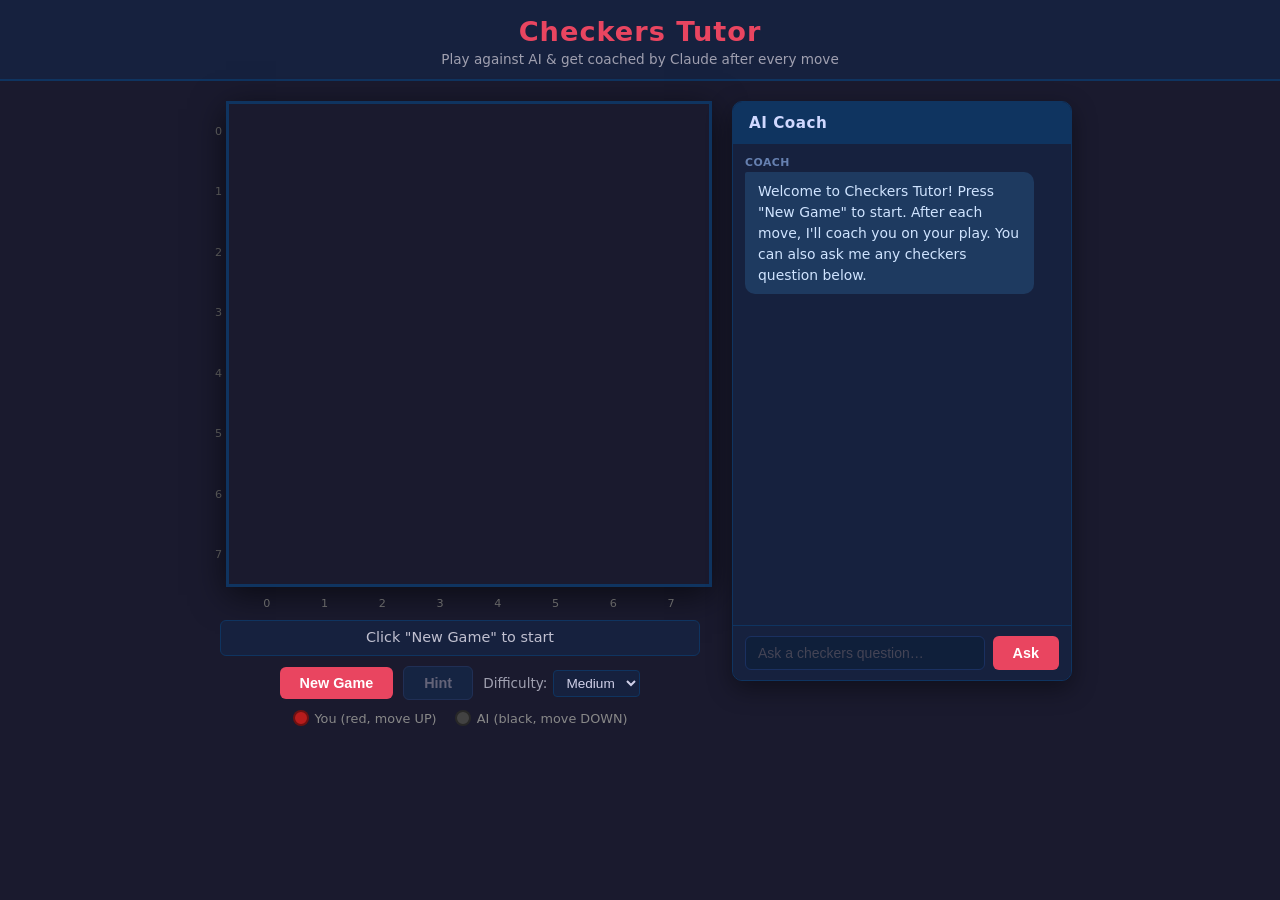
<file: frontend/index.html>
<!DOCTYPE html>
<html lang="en">
<head>
  <meta charset="UTF-8" />
  <meta name="viewport" content="width=device-width, initial-scale=1.0, maximum-scale=1.0" />
  <meta http-equiv="Cache-Control" content="no-cache, no-store, must-revalidate" />
  <title>Checkers Tutor</title>
  <link rel="stylesheet" href="style.css" />
</head>
<body>
  <div class="app">

    <!-- Header -->
    <header class="header">
      <h1>Checkers Tutor</h1>
      <p>Play against AI &amp; get coached by Claude after every move</p>
    </header>

    <!-- Main layout -->
    <div class="main">

      <!-- Left: board + controls -->
      <section class="board-section">
        <div class="board-wrap">
          <!-- Row labels left -->
          <div class="labels-col">
            <span>0</span><span>1</span><span>2</span><span>3</span>
            <span>4</span><span>5</span><span>6</span><span>7</span>
          </div>

          <div id="board" class="board"></div>

          <!-- Col labels bottom -->
        </div>
        <div class="col-labels">
          <span>0</span><span>1</span><span>2</span><span>3</span>
          <span>4</span><span>5</span><span>6</span><span>7</span>
        </div>

        <!-- Status bar -->
        <div id="statusBar" class="status-bar">Click "New Game" to start</div>

        <!-- Controls -->
        <div class="controls">
          <button id="newGameBtn" class="btn btn-primary">New Game</button>
          <button id="hintBtn"    class="btn btn-secondary" disabled>Hint</button>
          <label class="diff-label">
            Difficulty:
            <select id="difficulty">
              <option value="easy">Easy</option>
              <option value="medium" selected>Medium</option>
              <option value="hard">Hard</option>
            </select>
          </label>
        </div>

        <!-- Legend -->
        <div class="legend">
          <span class="legend-piece red-swatch"></span> You (red, move UP)
          &nbsp;&nbsp;
          <span class="legend-piece black-swatch"></span> AI (black, move DOWN)
        </div>
      </section>

      <!-- Right: tutor chat -->
      <section class="chat-section">
        <div class="chat-header">AI Coach</div>
        <div id="chatMessages" class="chat-messages"></div>
        <div class="chat-input-row">
          <input id="chatInput" type="text" placeholder="Ask a checkers question…" autocomplete="off" />
          <button id="sendBtn" class="btn btn-primary">Ask</button>
        </div>
      </section>

    </div>
  </div>

  <script src="script.js"></script>
</body>
</html>
</file>
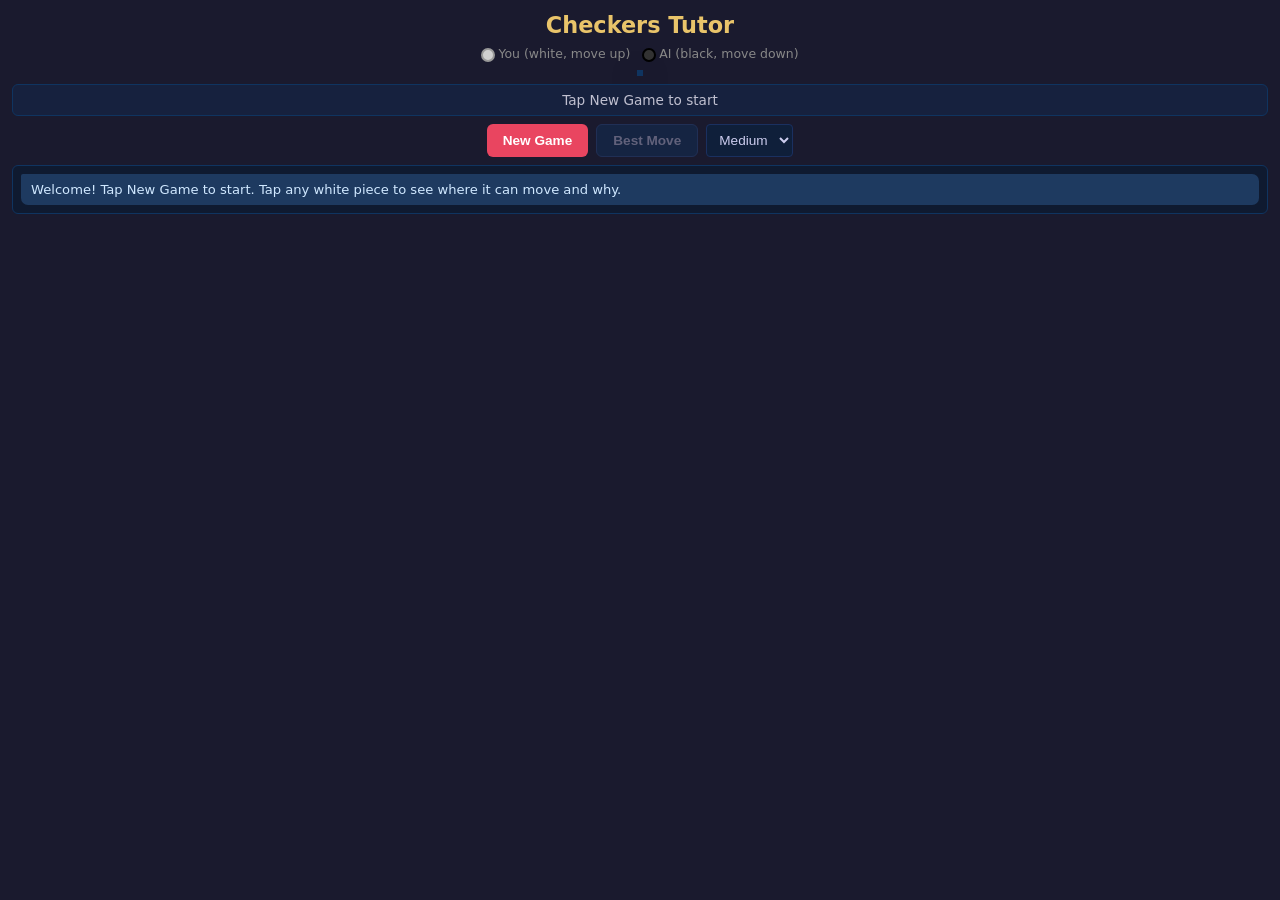
<file: checkers.html>
<!DOCTYPE html>
<html lang="en">
<head>
<meta charset="UTF-8"/>
<meta name="viewport" content="width=device-width, initial-scale=1.0, maximum-scale=1.0"/>
<title>Checkers</title>
<style>
*{box-sizing:border-box;margin:0;padding:0}
body{background:#1a1a2e;color:#eee;font-family:system-ui,sans-serif;display:flex;flex-direction:column;align-items:center;min-height:100vh;padding:12px;gap:8px}
h1{color:#e9c46a;font-size:1.4rem}
p.sub{color:#888;font-size:.78rem}
.board{display:grid;grid-template-columns:repeat(8,1fr);border:3px solid #0f3460;box-shadow:0 6px 24px rgba(0,0,0,.6)}
.sq{display:flex;align-items:center;justify-content:center;position:relative;cursor:pointer;transition:background .15s}
.sq.light{background:#f0d9b5}
.sq.dark{background:#b58863}
.sq.sel{background:#e8c84a!important}
.sq.hf{outline:3px solid #ffe066;outline-offset:-3px;background:#c9a227!important}
.sq.ht{outline:3px solid #90ee90;outline-offset:-3px;background:#5a8a5a!important}
/* White pieces */
.piece{width:82%;height:82%;border-radius:50%;display:flex;align-items:center;justify-content:center;font-size:1.1em;pointer-events:none;position:relative;transition:transform .1s}
.wht{background:radial-gradient(circle at 35% 32%,#ffffff,#c8c8c8);border:3px solid #999;color:#333;box-shadow:0 3px 8px rgba(0,0,0,.4),inset 0 -2px 5px rgba(0,0,0,.15)}
.blk{background:radial-gradient(circle at 35% 32%,#666,#1a1a1a);border:3px solid #000;color:#e9c46a;box-shadow:0 3px 8px rgba(0,0,0,.5),inset 0 -2px 5px rgba(0,0,0,.3)}
.sq.sel .piece{transform:scale(1.1);box-shadow:0 0 0 3px #e8c84a,0 4px 10px rgba(0,0,0,.5)}
/* Legal move dot */
.dot{position:absolute;width:32%;height:32%;border-radius:50%;background:rgba(40,200,40,.65);border:2px solid rgba(40,200,40,1);pointer-events:none;z-index:2}
.dot.capdot{background:rgba(255,100,30,.65);border-color:rgba(255,140,30,1);width:40%;height:40%}
/* Status */
.bar{width:100%;padding:7px 12px;background:#16213e;border:1px solid #0f3460;border-radius:6px;text-align:center;font-size:.85rem;color:#c0c0d0}
/* Controls */
.ctrls{display:flex;gap:8px;flex-wrap:wrap;justify-content:center}
.btn{padding:8px 16px;border:none;border-radius:6px;font-size:.85rem;font-weight:700;cursor:pointer}
.bp{background:#e94560;color:#fff}.bs{background:#0f3460;color:#cce;border:1px solid #2a5090}
.btn:disabled{opacity:.4;cursor:default}
.diff{background:#0f1f3a;color:#cce;border:1px solid #1a3060;border-radius:4px;padding:5px 8px;font-size:.85rem}
/* Log */
.log{width:100%;max-height:200px;overflow-y:auto;background:#0f1a30;border:1px solid #0f3460;border-radius:6px;padding:8px;display:flex;flex-direction:column;gap:5px}
.msg{padding:6px 10px;border-radius:7px;font-size:.82rem;line-height:1.45;word-break:break-word}
.mc{background:#1e3a60;color:#d0e8ff;border-radius:2px 7px 7px 7px}
.mh{background:#1a3a1a;color:#90ee90;border-radius:2px 7px 7px 7px;font-weight:600}
.ms{background:#2a1a40;color:#c8a0ff;text-align:center;border-radius:7px;font-weight:600}
.log::-webkit-scrollbar{width:4px}
.log::-webkit-scrollbar-thumb{background:#0f3460;border-radius:2px}
/* Legend */
.leg{font-size:.75rem;color:#777;display:flex;gap:12px;align-items:center}
.lp{display:inline-block;width:14px;height:14px;border-radius:50%;vertical-align:middle;margin-right:3px}
.lwht{background:#d0d0d0;border:2px solid #999}
.lblk{background:#333;border:2px solid #000}
</style>
</head>
<body>
<h1>Checkers Tutor</h1>
<p class="sub"><span class="lp lwht"></span>You (white, move up) &nbsp; <span class="lp lblk"></span>AI (black, move down)</p>

<div id="board" class="board"></div>
<div id="bar" class="bar">Tap New Game to start</div>

<div class="ctrls">
  <button class="btn bp" onclick="newGame()">New Game</button>
  <button class="btn bs" id="hintBtn" onclick="doHint()" disabled>Best Move</button>
  <select class="diff" id="diff">
    <option value="2">Easy</option>
    <option value="4" selected>Medium</option>
    <option value="6">Hard</option>
  </select>
</div>

<div id="log" class="log"></div>

<script>
const E=0,W=1,WK=2,B=3,BK=4; // W=white(you), B=black(AI)

let board,selected,legalMoves,hint,over,waiting,sqPx;

function init(){
  board=Array.from({length:8},(_,r)=>Array.from({length:8},(_,c)=>{
    if((r+c)%2!==1)return E;
    if(r<3)return B;
    if(r>4)return W;
    return E;
  }));
  selected=null;legalMoves=[];hint=null;over=false;waiting=false;
}

// ── Direction helpers ─────────────────────────────────────────
function fwdDirs(p){ // forward-only (for simple moves)
  if(p===W)return[[-1,-1],[-1,1]];
  if(p===B)return[[1,-1],[1,1]];
  return[[-1,-1],[-1,1],[1,-1],[1,1]]; // kings: all
}
const ALL4=[[-1,-1],[-1,1],[1,-1],[1,1]];

function promote(p,r){
  if(p===W&&r===0)return WK;
  if(p===B&&r===7)return BK;
  return p;
}
function isW(p){return p===W||p===WK}
function isB(p){return p===B||p===BK}

// ── Move generation ───────────────────────────────────────────
function allMoves(bd,white){
  const mine=white?isW:isB;
  // Captures first (all pieces capture in ALL directions)
  const caps=[];
  for(let r=0;r<8;r++)for(let c=0;c<8;c++)
    if(mine(bd[r][c]))caps.push(...findCaps(bd,r,c,white,new Set,[r,c]));
  if(caps.length)return caps;
  // Simple moves (forward only for men, all for kings)
  const simple=[];
  for(let r=0;r<8;r++)for(let c=0;c<8;c++){
    const p=bd[r][c];if(!mine(p))continue;
    for(const[dr,dc]of fwdDirs(p)){
      const nr=r+dr,nc=c+dc;
      if(nr>=0&&nr<8&&nc>=0&&nc<8&&bd[nr][nc]===E){
        const nb=applyS(bd,r,c,nr,nc);
        simple.push({from:[r,c],to:[nr,nc],cap:[],board:nb});
      }
    }
  }
  return simple;
}

function findCaps(bd,r,c,white,capSet,path){
  const p=bd[r][c],enemy=white?isB:isW,found=[];
  for(const[dr,dc]of ALL4){ // all pieces capture backwards too
    const mr=r+dr,mc=c+dc,lr=r+2*dr,lc=c+2*dc;
    const key=mr+','+mc;
    if(mr<0||mr>7||mc<0||mc>7||lr<0||lr>7||lc<0||lc>7)continue;
    if(capSet.has(key)||!enemy(bd[mr][mc])||bd[lr][lc]!==E)continue;
    const nb=applyS(bd,r,c,lr,lc);
    nb[mr][mc]=E;
    const np=promote(p,lr);
    nb[lr][lc]=np;
    const ns=new Set([...capSet,key]);
    if(np!==p){ // promoted mid-jump: stop
      found.push({from:[path[0],path[1]],to:[lr,lc],cap:[[mr,mc],...[...capSet].map(k=>k.split(',').map(Number))],board:nb});
      continue;
    }
    const more=findCaps(nb,lr,lc,white,ns,[...path,lr,lc]);
    if(more.length)found.push(...more);
    else found.push({from:[path[0],path[1]],to:[lr,lc],cap:[[mr,mc],...[...capSet].map(k=>k.split(',').map(Number))],board:nb});
  }
  return found;
}

function applyS(bd,r,c,nr,nc){
  const nb=bd.map(row=>[...row]);
  nb[nr][nc]=promote(nb[r][c],nr);
  nb[r][c]=E;
  return nb;
}

function hasWon(bd,white){return allMoves(bd,white).length===0;}

// ── AI ────────────────────────────────────────────────────────
function score(bd){
  let s=0;
  for(let r=0;r<8;r++)for(let c=0;c<8;c++){
    const p=bd[r][c];
    if(p===W)s-=1+.04*(7-r);
    else if(p===WK)s-=1.8;
    else if(p===B)s+=1+.04*r;
    else if(p===BK)s+=1.8;
  }
  return s;
}
function minimax(bd,depth,a,b,max){
  const moves=allMoves(bd,!max);
  if(!depth||!moves.length)return[score(bd),null];
  let best=null,bv=max?-Infinity:Infinity;
  for(const m of moves){
    const[v]=minimax(m.board,depth-1,a,b,!max);
    if(max?v>bv:v<bv){bv=v;best=m;}
    if(max)a=Math.max(a,v);else b=Math.min(b,v);
    if(b<=a)break;
  }
  return[bv,best];
}
function aiMove(bd){const d=+document.getElementById('diff').value;const[,m]=minimax(bd,d,-Infinity,Infinity,true);return m;}
function bestWhite(bd){const[,m]=minimax(bd,4,-Infinity,Infinity,false);return m;}

// ── Move explanation ──────────────────────────────────────────
function explainMove(mv,bd){
  const caps=mv.cap||[];
  const[fr,fc]=mv.from,[tr,tc]=mv.to;
  const piece=bd[fr][fc];
  const parts=[];

  if(caps.length>1) parts.push(`Capture ${caps.length} pieces in one turn — huge gain!`);
  else if(caps.length===1) parts.push('Jump over and capture an opponent piece.');

  const wasKing=piece===WK;
  const becomesKing=!wasKing&&tr===0;
  if(becomesKing) parts.push('This promotes your piece to a KING — it can now move in any direction!');

  if(!caps.length){
    const rowsLeft=tr; // white moves toward row 0
    if(rowsLeft<=1&&!wasKing) parts.push(`One more move to become a King!`);
    else if(rowsLeft<=2&&!wasKing) parts.push(`Getting close to the king row (${rowsLeft} rows away).`);

    // Center control
    const centerC=tc>=2&&tc<=5,centerR=tr>=2&&tr<=5;
    if(centerC&&centerR) parts.push('Good center position — more options from here.');

    if(wasKing) parts.push('King repositioning.');
  }

  // Backward capture note
  if(caps.length&&tr>fr) parts.push('Nice backward capture!');

  if(!parts.length) parts.push('Solid move forward.');
  return parts.join(' ');
}

function explainHint(mv,bd){
  const caps=mv.cap||[];
  const[fr,fc]=mv.from,[tr,tc]=mv.to;
  const piece=bd[fr][fc];
  const why=[];

  if(caps.length>1) why.push(`Best move: capture ${caps.length} pieces! Multi-jump from (${fr},${fc}) to (${tr},${tc}).`);
  else if(caps.length===1) why.push(`Best move: capture the opponent at (${caps[0][0]},${caps[0][1]}). Always take captures when available.`);
  else{
    why.push(`Best move: (${fr},${fc}) → (${tr},${tc}).`);
    if(tr===0&&piece===W) why.push('This promotes to a King!');
    else if(tc>=2&&tc<=5) why.push('Controls the center — center pieces threaten more squares.');
    else why.push('Advances your piece while staying safe.');
  }

  if(!caps.length){
    // Check if it blocks an opponent
    const threats=allMoves(bd,false); // AI moves
    const threatens=threats.some(m=>m.to[0]===tr&&m.to[1]===tc);
    if(threatens) why.push('Note: this square is reachable by AI — stay alert.');
  }

  return why.join(' ');
}

// ── Render ────────────────────────────────────────────────────
function calcSq(){return Math.floor(Math.min(window.innerWidth*0.96,480)/8);}

function render(){
  const el=document.getElementById('board');
  el.innerHTML='';
  sqPx=calcSq();
  el.style.gridTemplateColumns=`repeat(8,${sqPx}px)`;
  el.style.width=el.style.height=`${sqPx*8}px`;

  for(let r=0;r<8;r++)for(let c=0;c<8;c++){
    const d=document.createElement('div');
    const dark=(r+c)%2===1;
    d.className='sq '+(dark?'dark':'light');
    d.style.width=d.style.height=sqPx+'px';

    const p=board[r][c];
    if(p!==E){
      const pe=document.createElement('div');
      pe.className='piece '+(isW(p)?'wht':'blk');
      pe.textContent=(p===WK||p===BK)?'♛':'';
      d.appendChild(pe);
    }

    if(selected&&selected[0]===r&&selected[1]===c) d.classList.add('sel');
    if(hint){
      if(hint.from[0]===r&&hint.from[1]===c) d.classList.add('hf');
      if(hint.to[0]===r&&hint.to[1]===c) d.classList.add('ht');
    }

    if(dark){
      const mv=legalMoves.find(m=>m.to[0]===r&&m.to[1]===c);
      if(mv){
        const dot=document.createElement('div');
        dot.className='dot'+(mv.cap&&mv.cap.length?' capdot':'');
        d.appendChild(dot);
      }
      d.addEventListener('click',()=>click(r,c));
    }
    el.appendChild(d);
  }
}

// ── Click ─────────────────────────────────────────────────────
function click(r,c){
  if(over||waiting)return;
  const p=board[r][c];

  if(selected){
    const mv=legalMoves.find(m=>m.to[0]===r&&m.to[1]===c);
    if(mv){doMove(mv);return;}
  }

  if(isW(p)){
    selected=[r,c];hint=null;
    const all=allMoves(board,true);
    legalMoves=all.filter(m=>m.from[0]===r&&m.from[1]===c);
    render();

    if(legalMoves.length===0){
      log('That piece has no legal moves right now — pick another.','mc');
    } else {
      const capMoves=legalMoves.filter(m=>m.cap&&m.cap.length);
      if(capMoves.length){
        log(`${capMoves.length} capture${capMoves.length>1?'s':''} available — orange dot${capMoves.length>1?'s':''} show where to jump. Captures are mandatory!`,'mc');
      } else {
        log(`${legalMoves.length} move${legalMoves.length>1?'s':''} available — green dot${legalMoves.length>1?'s':''} show where you can go.`,'mc');
        // Explain each move briefly if only a couple
        if(legalMoves.length<=3){
          legalMoves.forEach((mv,i)=>{
            log(`Option ${i+1}: Move to (${mv.to[0]},${mv.to[1]}) — ${explainMove(mv,board)}`,'mc');
          });
        }
      }
    }
    return;
  }

  selected=null;legalMoves=[];render();
}

// ── Execute move ──────────────────────────────────────────────
function doMove(mv){
  const explanation=explainMove(mv,board);
  waiting=true;selected=null;legalMoves=[];hint=null;
  board=mv.board;render();
  setBar('AI thinking…');

  if(hasWon(board,false)){
    over=true;setBar('You win!');
    log('You win! Well played!','ms');
    waiting=false;return;
  }

  setTimeout(()=>{
    const am=aiMove(board);
    if(!am){over=true;setBar('You win!');log('AI has no moves — you win!','ms');waiting=false;return;}
    board=am.board;render();

    const capText=am.cap&&am.cap.length?` (captured ${am.cap.length} piece${am.cap.length>1?'s':''})` : '';
    log(`Your move: ${explanation}`,'mc');
    log(`AI moved from (${am.from[0]},${am.from[1]}) to (${am.to[0]},${am.to[1]})${capText}.`,'mc');

    if(hasWon(board,true)){
      over=true;setBar('AI wins');
      log('AI wins this round — keep practicing!','ms');
    } else {
      setBar('Your turn — tap a white piece');
    }
    waiting=false;
  },500);
}

// ── Controls ──────────────────────────────────────────────────
function newGame(){
  init();render();
  setBar('Your turn — tap a white piece');
  document.getElementById('hintBtn').disabled=false;
  clearLog();
  log('New game! You are white (bottom), AI is black (top). White moves UP. Tap a piece to see your options. Orange dots = captures (mandatory). Green dots = regular moves.','mc');
}

function doHint(){
  if(over||waiting)return;
  const m=bestWhite(board);
  if(!m){log('No moves available.','mc');return;}
  hint={from:m.from,to:m.to};
  selected=null;legalMoves=[];
  render();
  log(explainHint(m,board),'mh');
}

// ── Helpers ───────────────────────────────────────────────────
function setBar(t){document.getElementById('bar').textContent=t;}
function log(t,cls='mc'){
  const d=document.createElement('div');d.className='msg '+cls;d.textContent=t;
  const l=document.getElementById('log');l.appendChild(d);l.scrollTop=l.scrollHeight;
}
function clearLog(){document.getElementById('log').innerHTML='';}
window.addEventListener('resize',()=>{if(board)render();});

log('Welcome! Tap New Game to start. Tap any white piece to see where it can move and why.','mc');
</script>
</body>
</html>
</file>
<file: frontend/style.css>
/* ── Reset & base ──────────────────────────────────────────────────────── */
*, *::before, *::after { box-sizing: border-box; margin: 0; padding: 0; }

body {
  font-family: 'Segoe UI', system-ui, sans-serif;
  background: #1a1a2e;
  color: #e0e0e0;
  min-height: 100vh;
  display: flex;
  flex-direction: column;
}

/* ── Header ────────────────────────────────────────────────────────────── */
.header {
  text-align: center;
  padding: 16px 24px 12px;
  background: #16213e;
  border-bottom: 2px solid #0f3460;
}
.header h1 { font-size: 1.7rem; color: #e94560; letter-spacing: 1px; }
.header p  { font-size: 0.85rem; color: #a0a0b0; margin-top: 4px; }

/* ── Main layout ───────────────────────────────────────────────────────── */
.app  { display: flex; flex-direction: column; min-height: 100vh; }
.main {
  display: flex;
  flex: 1;
  gap: 20px;
  padding: 20px;
  justify-content: center;
  align-items: flex-start;
  flex-wrap: wrap;
}

/* ── Board section ─────────────────────────────────────────────────────── */
.board-section {
  display: flex;
  flex-direction: column;
  align-items: center;
  gap: 10px;
}

.board-wrap {
  display: flex;
  align-items: stretch;
  gap: 4px;
}

/* Row labels */
.labels-col {
  display: flex;
  flex-direction: column;
  justify-content: space-around;
  font-size: 0.7rem;
  color: #666;
  padding-bottom: 2px;
  width: 14px;
  text-align: right;
}

/* Col labels */
.col-labels {
  display: flex;
  width: 480px;
  justify-content: space-around;
  font-size: 0.7rem;
  color: #666;
  padding-left: 18px;
}

/* ── Board grid ────────────────────────────────────────────────────────── */
.board {
  display: grid;
  grid-template-columns: repeat(8, 60px);
  grid-template-rows:    repeat(8, 60px);
  border: 3px solid #0f3460;
  box-shadow: 0 8px 32px rgba(0,0,0,0.6);
}

/* ── Squares ───────────────────────────────────────────────────────────── */
.square {
  width: 60px;
  height: 60px;
  display: flex;
  align-items: center;
  justify-content: center;
  position: relative;
}
.square.light { background: #f0d9b5; }
.square.dark  { background: #b58863; cursor: pointer; }
.square.dark:hover { background: #c49a72; }

.square.selected  { background: #e8c84a !important; }
.square.hint-from { background: #ffe066 !important; box-shadow: inset 0 0 0 3px #f0a000; }
.square.hint-to   { background: #b8ff80 !important; box-shadow: inset 0 0 0 3px #3a9e00; }

/* ── Pieces ────────────────────────────────────────────────────────────── */
.piece {
  width: 48px;
  height: 48px;
  border-radius: 50%;
  display: flex;
  align-items: center;
  justify-content: center;
  font-size: 22px;
  font-weight: bold;
  line-height: 1;
  pointer-events: none;
  transition: transform 0.15s ease;
  box-shadow: 0 3px 8px rgba(0,0,0,0.45), inset 0 -3px 6px rgba(0,0,0,0.3);
  position: relative;
}

.piece.red {
  background: radial-gradient(circle at 38% 36%, #ef5350, #b71c1c);
  border: 3px solid #7f0000;
  color: #ffcdd2;
}

.piece.black {
  background: radial-gradient(circle at 38% 36%, #757575, #212121);
  border: 3px solid #000;
  color: #e0e0e0;
}

.piece.king::after {
  content: '♛';
  font-size: 18px;
  position: absolute;
  top: 50%;
  left: 50%;
  transform: translate(-50%, -50%);
  color: rgba(255,215,0,0.95);
  text-shadow: 0 1px 3px rgba(0,0,0,0.8);
  pointer-events: none;
}

/* ── Legal-move dot ────────────────────────────────────────────────────── */
.move-dot {
  position: absolute;
  width: 20px;
  height: 20px;
  border-radius: 50%;
  background: rgba(60, 220, 60, 0.55);
  border: 2px solid rgba(60, 220, 60, 0.9);
  pointer-events: none;
  z-index: 2;
}

/* ── Status bar ────────────────────────────────────────────────────────── */
.status-bar {
  width: 480px;
  padding: 8px 14px;
  background: #16213e;
  border: 1px solid #0f3460;
  border-radius: 6px;
  font-size: 0.9rem;
  text-align: center;
  color: #c0c0d0;
  min-height: 36px;
}

/* ── Controls ──────────────────────────────────────────────────────────── */
.controls {
  display: flex;
  gap: 10px;
  align-items: center;
  flex-wrap: wrap;
  justify-content: center;
}

.btn {
  padding: 8px 20px;
  border: none;
  border-radius: 6px;
  font-size: 0.9rem;
  font-weight: 600;
  cursor: pointer;
  transition: opacity 0.15s, transform 0.1s;
}
.btn:hover:not(:disabled) { opacity: 0.88; transform: translateY(-1px); }
.btn:disabled { opacity: 0.4; cursor: not-allowed; }

.btn-primary   { background: #e94560; color: #fff; }
.btn-secondary { background: #0f3460; color: #d0d0e8; border: 1px solid #2a5090; }

.diff-label {
  font-size: 0.85rem;
  color: #a0a0b0;
  display: flex;
  align-items: center;
  gap: 6px;
}
.diff-label select {
  background: #16213e;
  color: #d0d0e8;
  border: 1px solid #0f3460;
  border-radius: 4px;
  padding: 4px 8px;
  font-size: 0.85rem;
  cursor: pointer;
}

/* ── Legend ────────────────────────────────────────────────────────────── */
.legend {
  display: flex;
  align-items: center;
  gap: 6px;
  font-size: 0.8rem;
  color: #888;
}
.legend-piece {
  display: inline-block;
  width: 16px;
  height: 16px;
  border-radius: 50%;
  border: 2px solid rgba(0,0,0,0.4);
}
.red-swatch   { background: #b71c1c; }
.black-swatch { background: #424242; }

/* ── Chat section ──────────────────────────────────────────────────────── */
.chat-section {
  display: flex;
  flex-direction: column;
  width: 340px;
  height: 580px;
  background: #16213e;
  border: 1px solid #0f3460;
  border-radius: 10px;
  overflow: hidden;
  box-shadow: 0 8px 24px rgba(0,0,0,0.4);
}

.chat-header {
  padding: 12px 16px;
  background: #0f3460;
  font-weight: 700;
  font-size: 0.95rem;
  color: #d0d8ff;
  letter-spacing: 0.5px;
}

.chat-messages {
  flex: 1;
  overflow-y: auto;
  padding: 12px;
  display: flex;
  flex-direction: column;
  gap: 10px;
  scroll-behavior: smooth;
}

/* ── Message bubbles ───────────────────────────────────────────────────── */
.message {
  max-width: 92%;
  display: flex;
  flex-direction: column;
  gap: 3px;
}

.message.coach   { align-self: flex-start; }
.message.user    { align-self: flex-end; }
.message.ai-info { align-self: flex-start; }
.message.system  { align-self: center; }

.msg-label {
  font-size: 0.68rem;
  font-weight: 700;
  text-transform: uppercase;
  letter-spacing: 0.5px;
  color: #6680b0;
}

.msg-content {
  padding: 9px 13px;
  border-radius: 10px;
  font-size: 0.87rem;
  line-height: 1.5;
  word-break: break-word;
}

.message.coach   .msg-content { background: #1e3a60; color: #d0e4ff; border-radius: 2px 10px 10px 10px; }
.message.user    .msg-content { background: #e94560; color: #fff;    border-radius: 10px 2px 10px 10px; }
.message.system  .msg-content { background: #2a1a40; color: #c8a0ff; font-weight: 600; text-align: center; border-radius: 8px; }
.message.ai-info .msg-content { background: #1a3030; color: #90c0a0; font-size: 0.8rem; border-radius: 2px 10px 10px 10px; }
.message.thinking .msg-content { color: #667; font-style: italic; background: #1a2040; }

/* ── Chat input ────────────────────────────────────────────────────────── */
.chat-input-row {
  display: flex;
  gap: 8px;
  padding: 10px 12px;
  border-top: 1px solid #0f3460;
  background: #16213e;
}

.chat-input-row input {
  flex: 1;
  padding: 8px 12px;
  background: #0f1f3a;
  border: 1px solid #1a3060;
  border-radius: 6px;
  color: #d0d8ff;
  font-size: 0.875rem;
  outline: none;
}
.chat-input-row input:focus { border-color: #e94560; }
.chat-input-row input::placeholder { color: #445; }

/* ── Scrollbar ─────────────────────────────────────────────────────────── */
.chat-messages::-webkit-scrollbar { width: 5px; }
.chat-messages::-webkit-scrollbar-track { background: transparent; }
.chat-messages::-webkit-scrollbar-thumb { background: #0f3460; border-radius: 3px; }

/* ── Responsive ────────────────────────────────────────────────────────── */
@media (max-width: 900px) {
  .main { flex-direction: column; align-items: center; }
  .chat-section { width: min(480px, 96vw); height: 340px; }
}

/* iPhone SE / small phones (375px wide) → 44px squares */
@media (max-width: 520px) {
  .main { padding: 10px; gap: 12px; }

  .board { grid-template-columns: repeat(8, 44px); grid-template-rows: repeat(8, 44px); }
  .square { width: 44px; height: 44px; }
  .piece  { width: 36px; height: 36px; font-size: 14px; }
  .piece.king::after { font-size: 14px; }
  .move-dot { width: 16px; height: 16px; }

  .status-bar { width: min(352px, 94vw); font-size: 0.8rem; }
  .col-labels { width: min(352px, 94vw); padding-left: 16px; }

  .controls { gap: 8px; }
  .btn { padding: 7px 14px; font-size: 0.82rem; }

  .chat-section { width: min(352px, 96vw); height: 300px; }
  .chat-header { font-size: 0.85rem; padding: 9px 12px; }
  .msg-content { font-size: 0.82rem; padding: 7px 10px; }
  .chat-input-row input { font-size: 0.82rem; }
}

/* Very small (320px) */
@media (max-width: 340px) {
  .board { grid-template-columns: repeat(8, 38px); grid-template-rows: repeat(8, 38px); }
  .square { width: 38px; height: 38px; }
  .piece  { width: 30px; height: 30px; font-size: 12px; }
}
</file>
